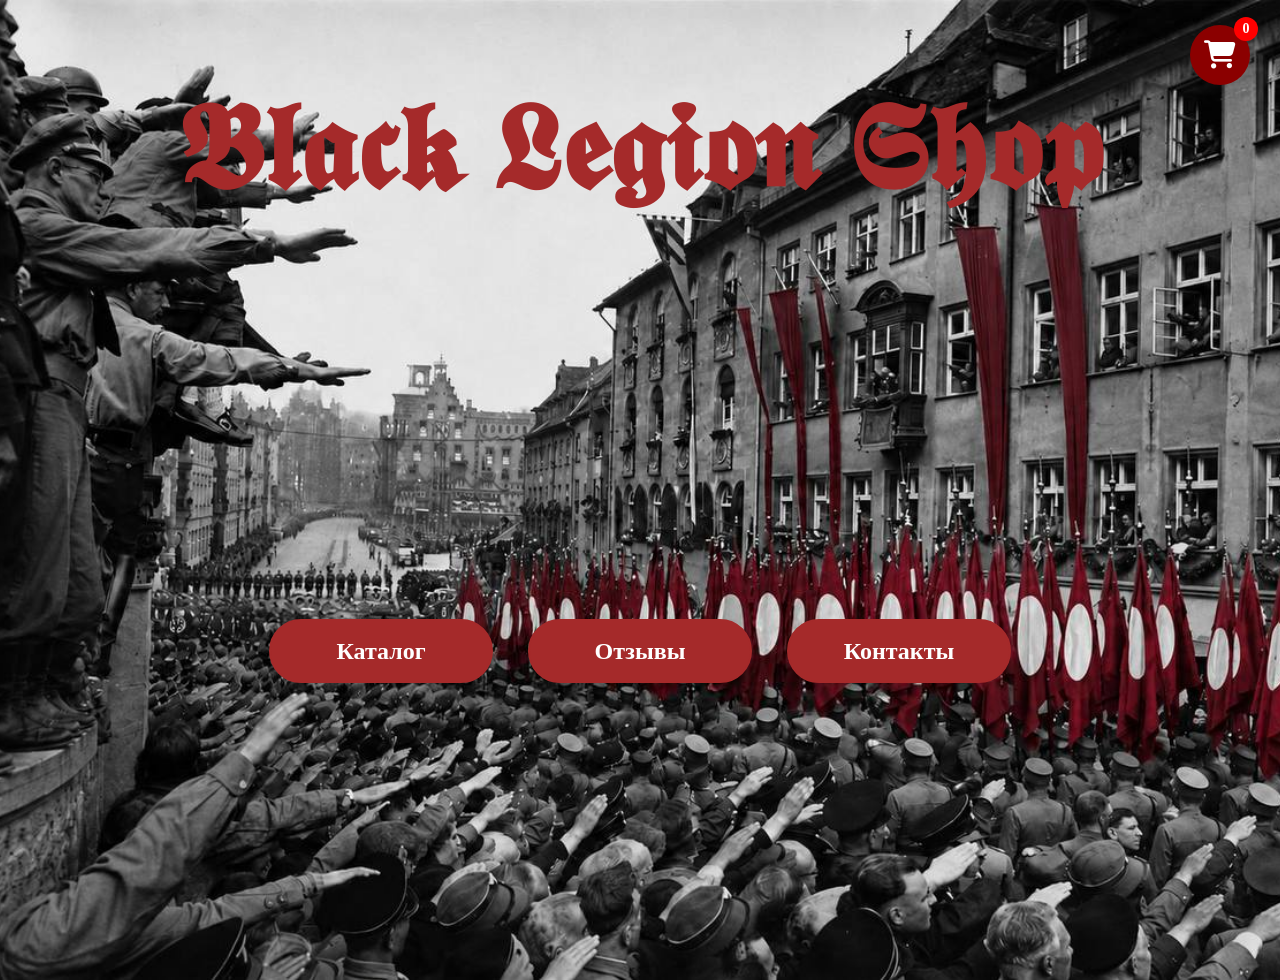
<file: index.html>
<!DOCTYPE html>
<html lang="en">
<head>
    <link rel="stylesheet" href="style.css">
    <meta charset="UTF-8">
    <meta name="viewport" content="width=device-width, initial-scale=1.0">
    <title>Legion Shop</title>
    <link rel="stylesheet" href="https://cdnjs.cloudflare.com/ajax/libs/font-awesome/6.7.2/css/all.min.css">
</head>
<body>
    
    <a href="cart.html">
        <div class="cart">
            <span class="cart-count">0</span>
            <i class="fa-solid fa-cart-shopping"></i>
        </div>
        </a>

   <h1>𝕭𝖑𝖆𝖈𝖐 𝕷𝖊𝖌𝖎𝖔𝖓 𝕾𝖍𝖔𝖕</h1> 
   <div class="buttons">
    <a href="catalog.html" class="btn">Каталог</a>
    <a href="reviews.html" class="btn">Отзывы</a>
    <a href="contacts.html" class="btn">Контакты</a>
    
   </div>
   <script src="script.js"></script>
</body>
</html>
</file>
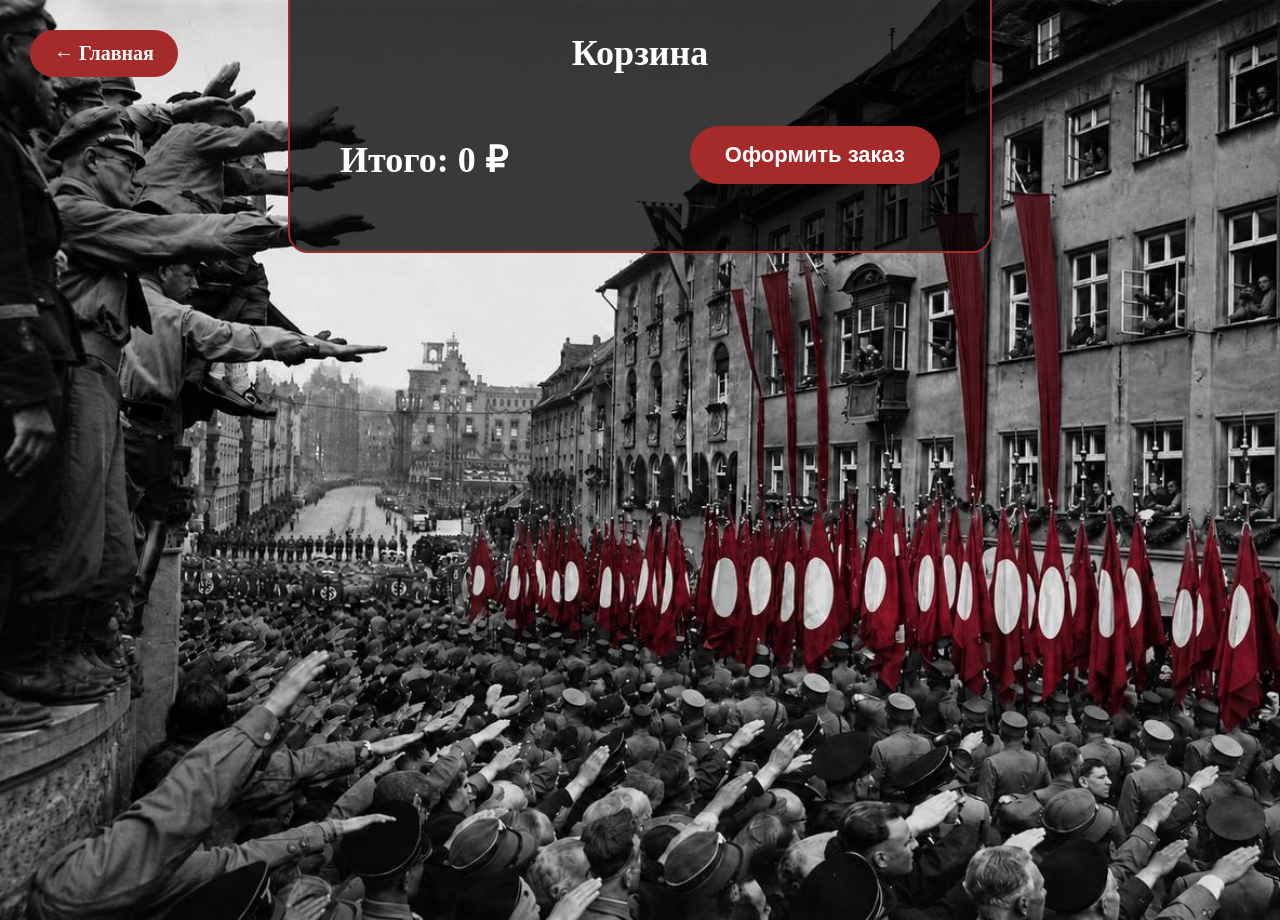
<file: cart.html>
<!DOCTYPE html>
<html lang="ru">
<head>
    <meta charset="UTF-8">
    <meta name="viewport" content="width=device-width, initial-scale=1.0">
    <title>Корзина | Black Legion Shop</title>

    <link rel="stylesheet" href="style.css">

    <link rel="stylesheet"
    href="https://cdnjs.cloudflare.com/ajax/libs/font-awesome/6.7.2/css/all.min.css">
</head>

<body>
    

<a href="index.html" class="back-btn">
    ← Главная
</a>



<div class="cart-page">

    <h2>Корзина</h2>

    
<div id="cartItems"></div>

<div class="cart-total">

    <h2>Итого: <span id="totalPrice">0 ₽</span></h2>

    <button class="checkout-btn" id="checkoutButton">
        Оформить заказ
    </button>
    </div>

</div>

</div>
<div id="orderModal" class="order-modal">

    <div class="order-box">

        <h2>Оформление заказа</h2>

        <input type="text" id="customerName" placeholder="Ваше имя">

        <input type="text" id="customerPhone" placeholder="Телефон">

        <input type="text" id="customerTelegram" placeholder="@telegram">

        <input type="text" id="customerCity" placeholder="Город">

        <textarea id="customerComment"
        placeholder="Комментарий к заказу"></textarea>

        <div class="modal-buttons">

            <button id="sendOrder">Отправить</button>

            <button id="closeModal">Отмена</button>

        </div>

    </div>

</div>
<script src="script.js"></script>

</body>
</html>
</file>
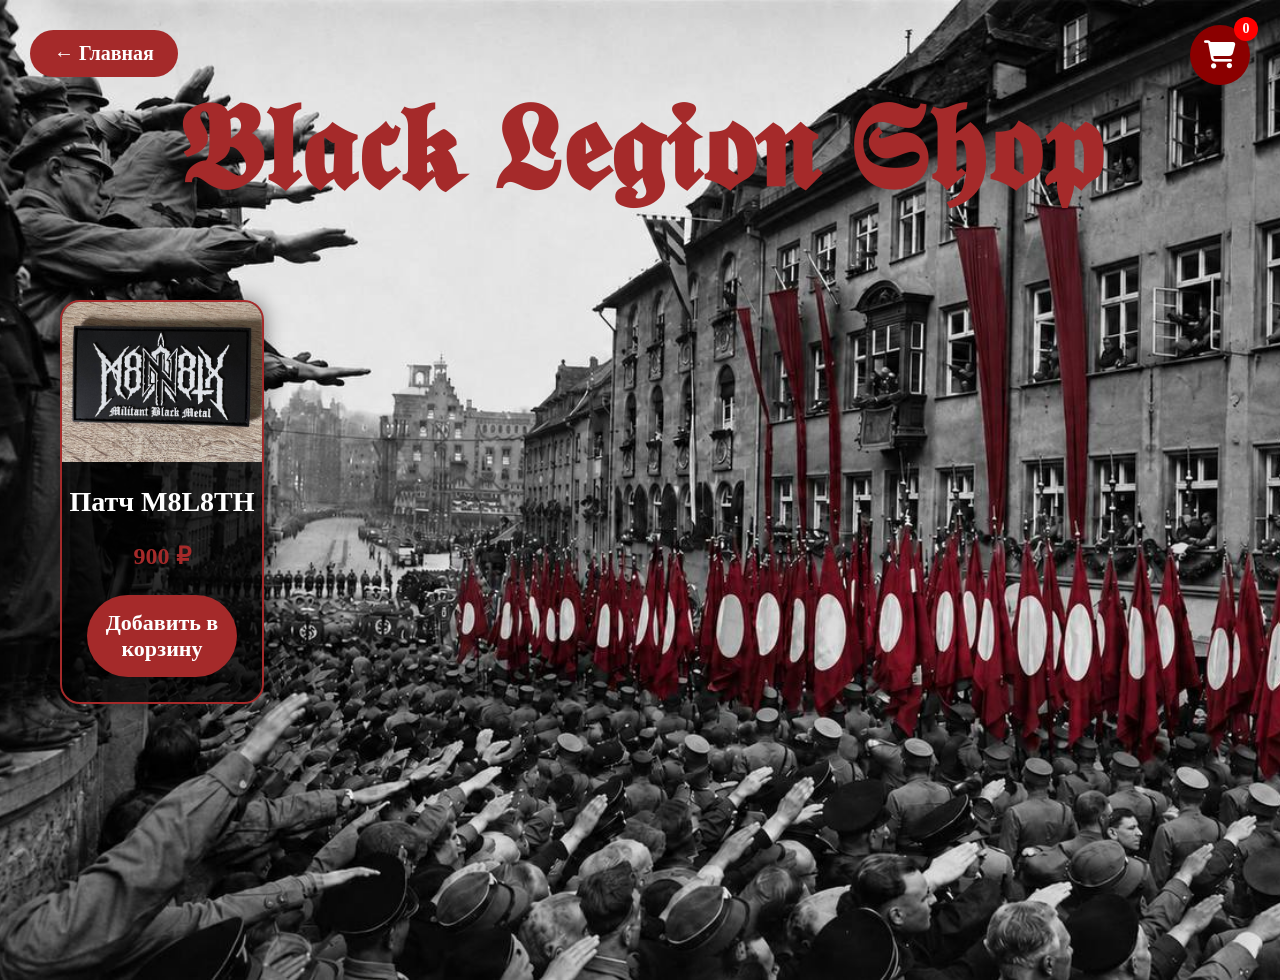
<file: catalog.html>
<!DOCTYPE html>
<html lang="ru">
<head>
    <meta charset="UTF-8">
    <meta name="viewport" content="width=device-width, initial-scale=1.0">
    <title>Каталог | Black Legion Shop</title>

    <link rel="stylesheet" href="style.css">

    <link rel="stylesheet"
    href="https://cdnjs.cloudflare.com/ajax/libs/font-awesome/6.7.2/css/all.min.css">
</head>

<body>
    
    <a href="index.html" class="back-btn">
    ← Главная
</a>

<a href="cart.html">
    <div class="cart">
        <span class="cart-count">0</span>
        <i class="fa-solid fa-cart-shopping"></i>
    </div>
</a>

<h1>𝕭𝖑𝖆𝖈𝖐 𝕷𝖊𝖌𝖎𝖔𝖓 𝕾𝖍𝖔𝖕</h1>

<div class="catalog">

    <div class="card">

        <img src="IMG_0011.JPG"
        alt="Black Legion Hoodie">

        <h2>Патч M8L8TH</h2>

        <p class="price">900  ₽</p>

        <a href="#" class="buy-btn" id="addToCart">
            Добавить в корзину
        </a>

    </div>

</div>
<div id="notification" class="notification">
    ✅ Товар добавлен в корзину
</div>
<script src="script.js"></script>

</body>
</html>
</file>
<file: style.css>
h1{
    color: brown;
    font-size: 120px;
    text-align: center;
}
body{
    background-image: url(IMG_9999.JPG);
    background-size: cover;
    background-position: center;
    background-repeat: no-repeat;
    margin: 0;
    height: 100vh;
}
.buttons {

    display: flex;

    justify-content: center;

    gap: 35px;

    margin-top: 400px; 

}

.btn {
    width: 220px;
    height: 60px;

    display: flex;
    justify-content: center;
    align-items: center;

    border-radius: 50px;
    border: 2px solid brown;
    background: brown;

    color: white;
    text-decoration: none;

    font-size: 24px;
    font-weight: bold;

    cursor: pointer;
    transition: all 0.09s ease;
}


.btn:hover {
    background: darkred;
    transform: scale(1.04);
}
        
    .cart {
    position: absolute;
    top: 25px;
    right: 30px;

    width: 60px;
    height: 60px;

    border-radius: 50%;
    background: darkred;

    display: flex;
    justify-content: center;
    align-items: center;

    color: white;
    font-size: 28px;

    cursor: pointer;
}


.cart:hover {
    background: brown;
    transform: scale(1.1);
    transition: 0.2s;
}
.catalog {
    display: flex;
    justify-content: flex-start;
    margin-top: 80px;
    margin-left: 60px;
}

.card {
    width: 200px;
    background: rgba(0, 0, 0, 0.75);
    border: 2px solid brown;
    border-radius: 20px;
    overflow: hidden;
    text-align: center;
    transition: 0.25s ease;
    box-shadow: 0 0 20px rgba(0, 0, 0, 0.5);
}

.card:hover {
    transform: translateY(-8px);
    box-shadow: 0 0 25px brown;
}

.card img {
    width: 100%;
    height: 160px;
    object-fit: cover;
}

.card h2 {
    color: white;
    font-size: 28px;
    margin: 20px 0 10px;
}

.price {
    color: brown;
    font-size: 24px;
    font-weight: bold;
    margin-bottom: 25px;
}

.buy-btn {
    display: inline-block;
    width: 150px;
    padding: 15px 0;
    margin-bottom: 25px;

    background: brown;
    color: white;
    text-decoration: none;

    border-radius: 50px;
    font-size: 22px;
    font-weight: bold;

    transition: 0.2s;
}

.buy-btn:hover {
    background: darkred;
    transform: scale(1.05);
}
.back-btn {
    position: absolute;
    top: 30px;
    left: 30px;

    padding: 12px 24px;

    background: brown;
    color: white;
    text-decoration: none;

    border-radius: 50px;
    font-size: 20px;
    font-weight: bold;

    transition: 0.2s;
}

.back-btn:hover {
    background: darkred;
    transform: scale(1.05);
}
.cart-page {
    width: 600px;
    margin: 20px auto;

    background: rgba(0,0,0,0.75);

    border: 2px solid brown;
    border-radius: 20px;

    padding: 50px;

    text-align: center;

    transform: translateY(-70px);
}

.cart-icon {
    font-size: 70px;
    color: brown;

    margin-bottom: 25px;
}

.cart-page h2 {
    color: white;
    font-size: 36px;

    margin-bottom: 20px;
}

.cart-page p {
    color: #cfcfcf;
    font-size: 22px;

    margin-bottom: 35px;
}
.cart {
    position: fixed;

    top: 25px;
    right: 30px;

    width: 60px;
    height: 60px;

    border-radius: 50%;
    background: darkred;

    display: flex;
    justify-content: center;
    align-items: center;

    color: white;
    font-size: 28px;

    cursor: pointer;
    transition: 0.2s;
}

.cart-count {

    position: absolute;

    top: -8px;
    right: -8px;

    width: 24px;
    height: 24px;

    background: red;
    color: white;

    border-radius: 50%;

    display: flex;
    justify-content: center;
    align-items: center;

    font-size: 14px;
    font-weight: bold;
}
.cart-item{
    display:flex;
    align-items:center;
    justify-content:space-between;

    gap:25px;

    background:rgba(255,255,255,.08);

    padding:20px;

    border-radius:18px;

    margin-bottom:20px;
}

.cart-item img{

    width:110px;
    height:110px;

    object-fit:cover;

    border-radius:12px;
}

.cart-info{

    flex:1;

    text-align:left;
}

.cart-info h3{

    color:white;
    margin:0 0 10px;
}

.cart-price{

    color:brown;
    font-size:24px;
    font-weight:bold;
}

.quantity{
    color: white;
    font-weight: bold;
    font-size: 22px;

    display:flex;
    align-items:center;
    gap:15px;

    margin-top:15px;
}

.quantity button{

    width:38px;
    height:38px;

    border:none;

    border-radius:50%;

    background:brown;

    color:white;

    font-size:22px;

    cursor:pointer;

    transition:.2s;
}

.quantity button:hover{

    background:darkred;
}

.remove-btn{

    margin-top:15px;

    background:none;

    border:none;

    color:#ff4444;

    cursor:pointer;

    font-size:18px;
}

.cart-total{

    margin-top:35px;

    display:flex;

    justify-content:space-between;

    align-items:center;
}

.cart-total h2{

    color:white;
}

.checkout-btn{

    padding:16px 35px;

    border:none;

    border-radius:50px;

    background:brown;

    color:white;

    font-size:22px;

    font-weight:bold;

    cursor:pointer;

    transition:.2s;
}

.checkout-btn:hover{

    background:darkred;
}
.notification{

    position:fixed;

    top:25px;
    right:110px;

    background:rgba(20,20,20,.95);

    border:2px solid brown;

    color:white;

    padding:18px 28px;

    border-radius:15px;

    font-size:20px;

    font-weight:bold;

    opacity:0;

    transform:translateY(-30px);

    transition:.35s;

    z-index:9999;
}

.notification.show{

    opacity:1;

    transform:translateY(0);
}
/* ========================= */
/*      Планшеты             */
/* ========================= */

@media (max-width: 1200px){

    h1{
        font-size:80px;
    }

    .buttons{
        margin-top:250px;
        gap:20px;
    }

}

/* ========================= */
/*        МОБИЛЬНАЯ ВЕРСИЯ    */
/* ========================= */

@media (max-width:768px){

body{
    background-attachment:scroll;
    height:auto;
}

h1{
    font-size:70px;
    line-height:1.1;
    margin:120px 0 40px;
    margin-top: 70px;
}

.buttons{
    flex-direction:column;
    align-items:center;
    margin-top:80px;
    gap:25px;
}

.btn{
    width:85%;
    max-width:320px;
}

.catalog{
    display:flex;
    justify-content:center;
    margin:40px 0;
    padding:0 15px;
    padding-top: 90px;
}

.card{
    width: 85%;
    max-width:330px;
    margin: 30px auto;
}

.back-btn{
    position:relative;
    top:0;
    left:0;
    margin:20px;
    display:inline-flex;
    position: relative;
    z-index: 1000;
}

.cart{
    top:20px;
    right:20px;
}

.cart-page{
    width:92%;
    margin:90px auto 30px;
    padding:20px;
    
}

.cart-page h2{
    display:none;
}

.cart-item{
    flex-direction:column;
    text-align:center;
}

.cart-info{
    text-align:center;
}

.cart-total{
    flex-direction:column;
    gap:25px;
}

.checkout-btn{
    width:100%;
}

}
.order-modal{
    position:fixed;
    inset:0;
    background:rgba(0,0,0,.75);
    display:none;
    justify-content:center;
    align-items:center;
    z-index:9999;
}

.order-box{
    width:450px;
    max-width:90%;
    background:rgba(20,20,20,.95);
    border:2px solid #d4002a;
    border-radius:18px;
    padding:30px;
}

.order-box h2{
    color:white;
    text-align:center;
    margin-bottom:20px;
}

.order-box input,
.order-box textarea{

    width:100%;
    margin-bottom:15px;
    padding:12px;
    border:none;
    border-radius:8px;
    background:#2b2b2b;
    color:white;
    font-size:16px;
}

.order-box textarea{
    resize:none;
    height:90px;
}

.modal-buttons{
    display:flex;
    gap:15px;
}

.modal-buttons button{

    flex:1;
    padding:14px;
    border:none;
    border-radius:10px;
    background:#d4002a;
    color:white;
    font-size:17px;
    cursor:pointer;
}

.modal-buttons button:hover{

    opacity:.85;
}
</file>
